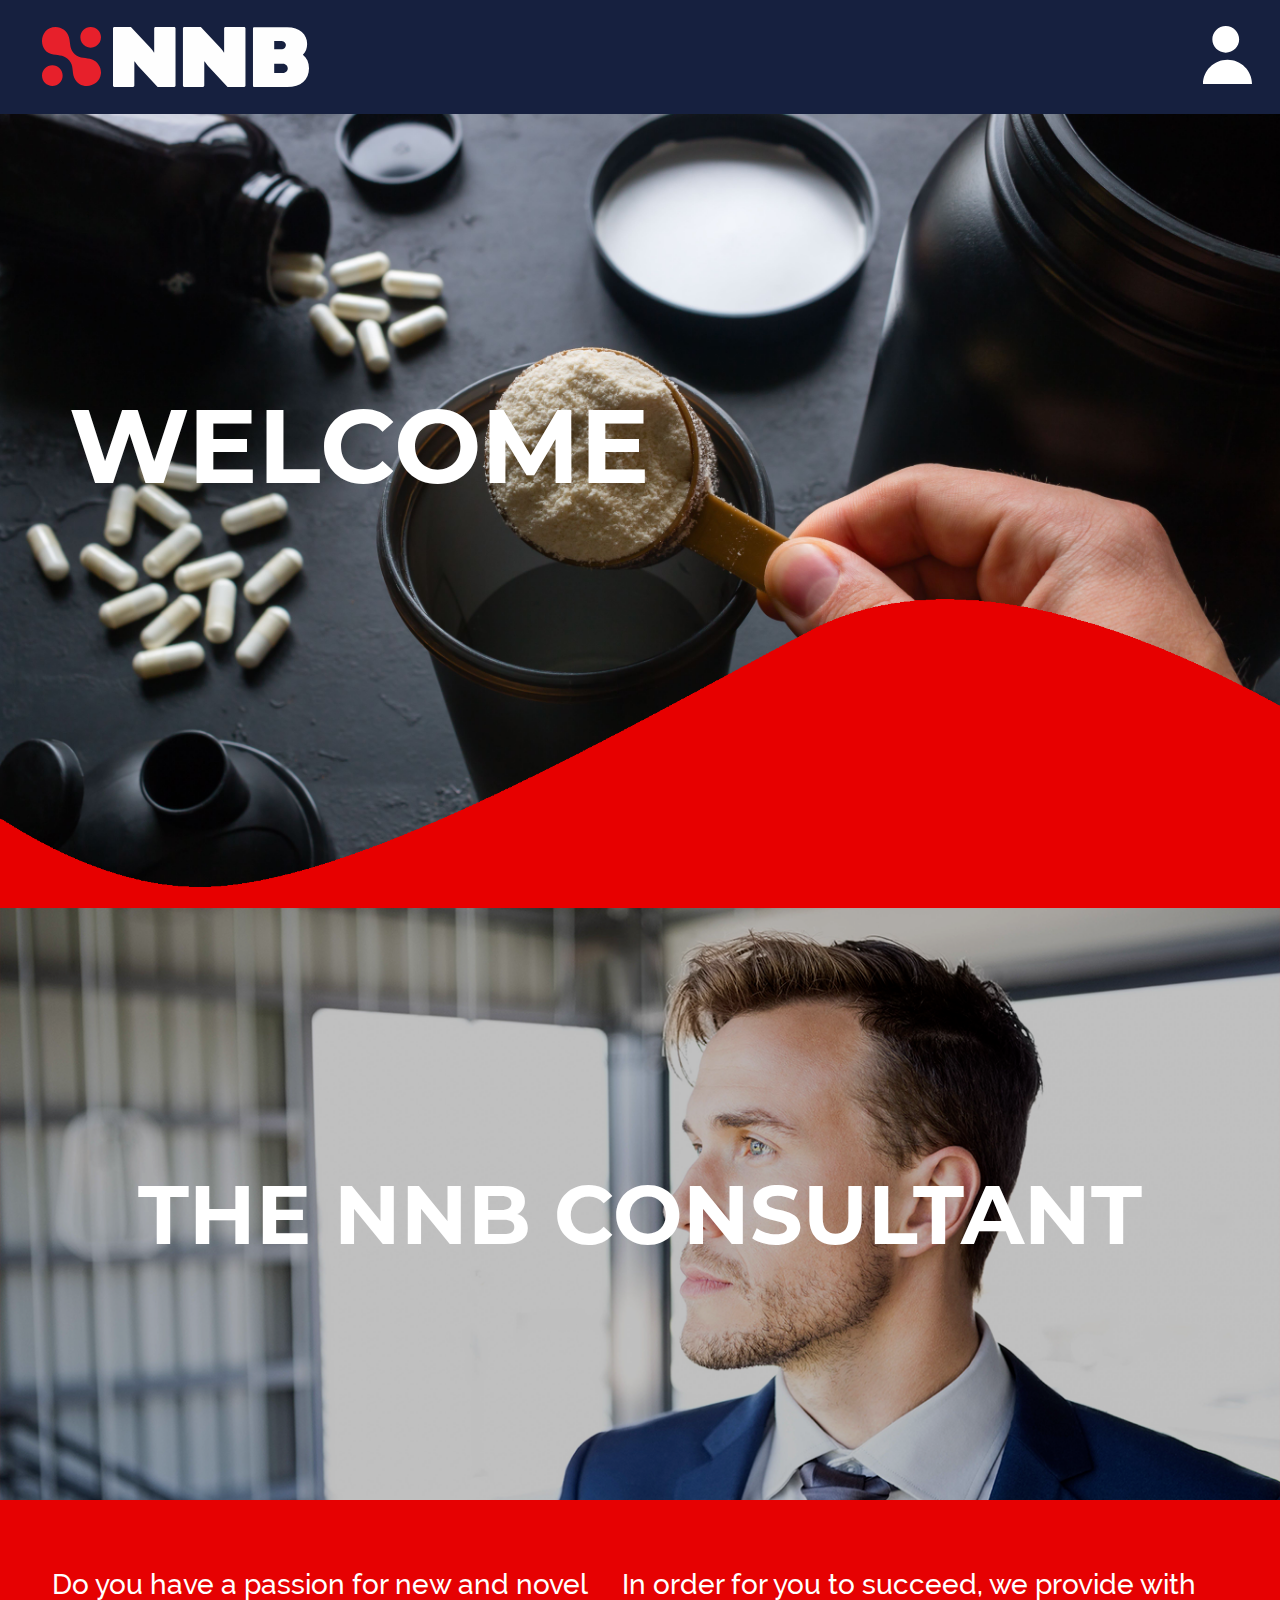
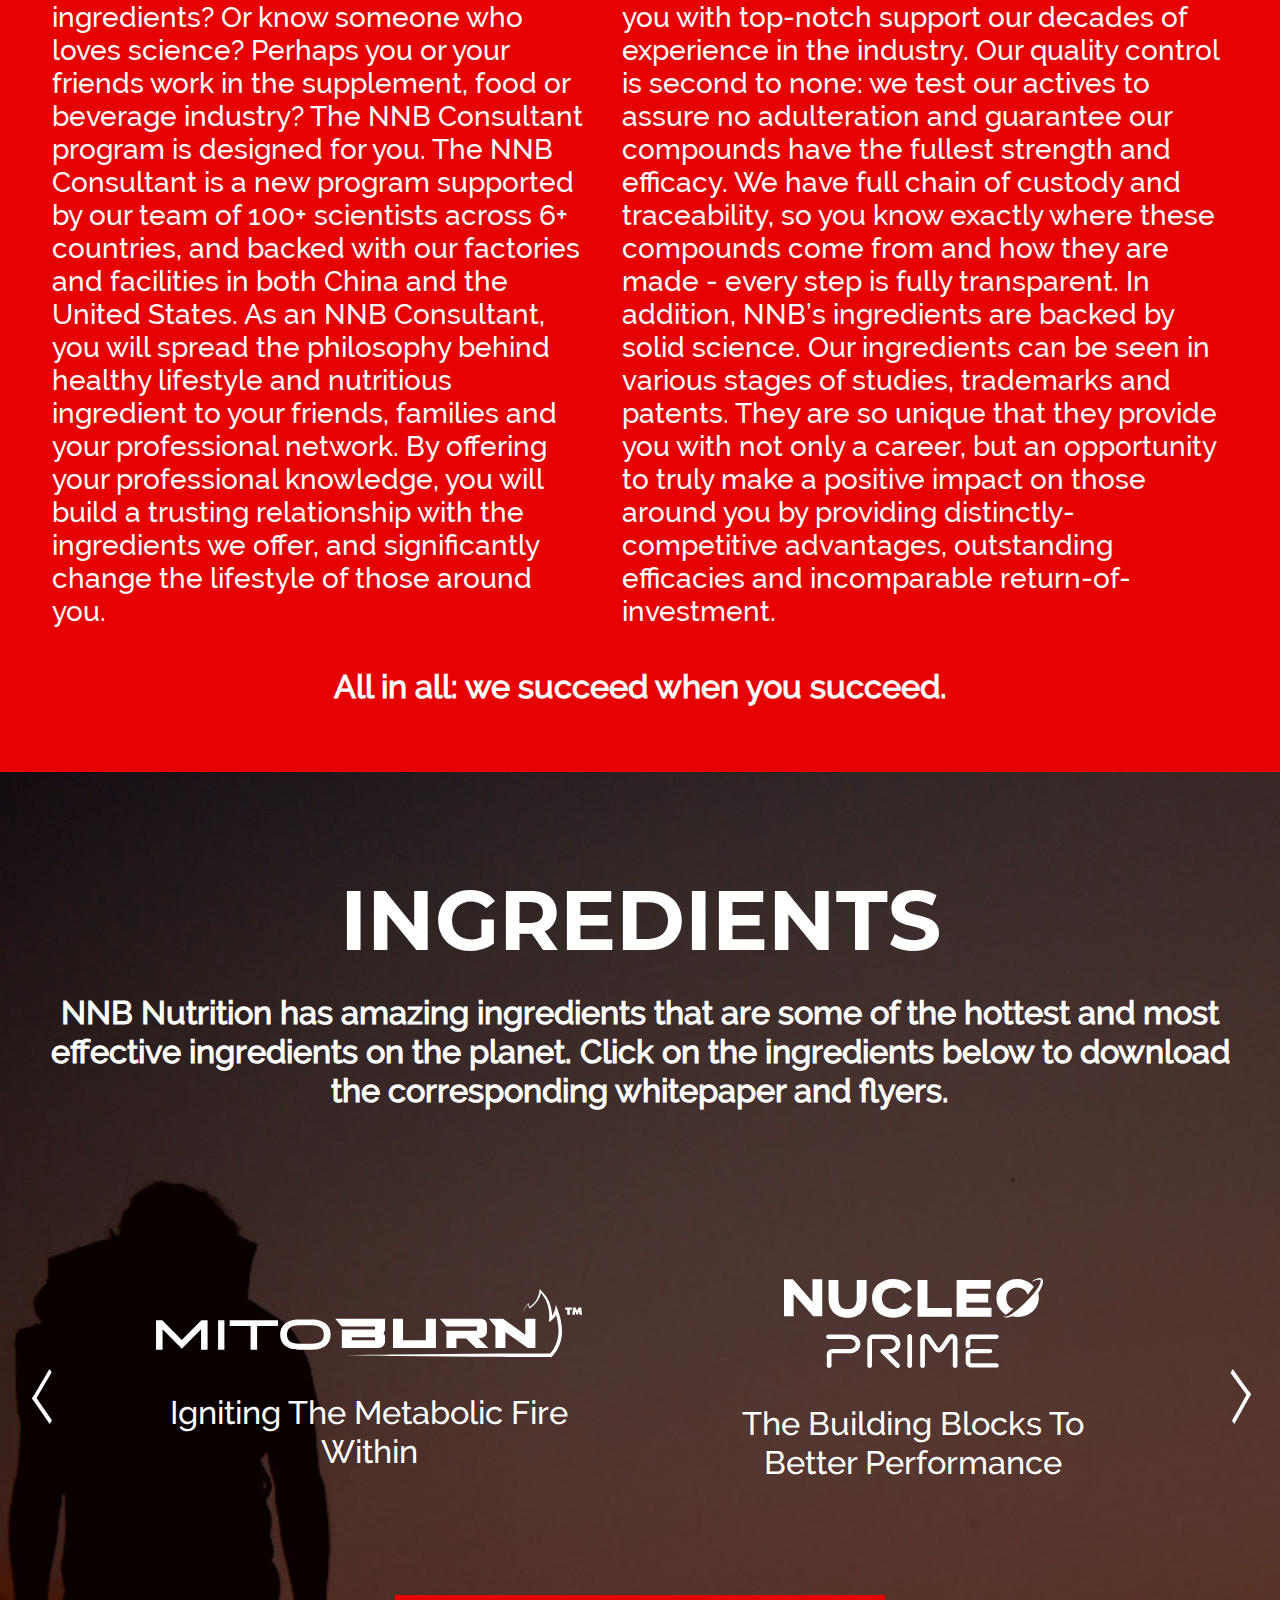
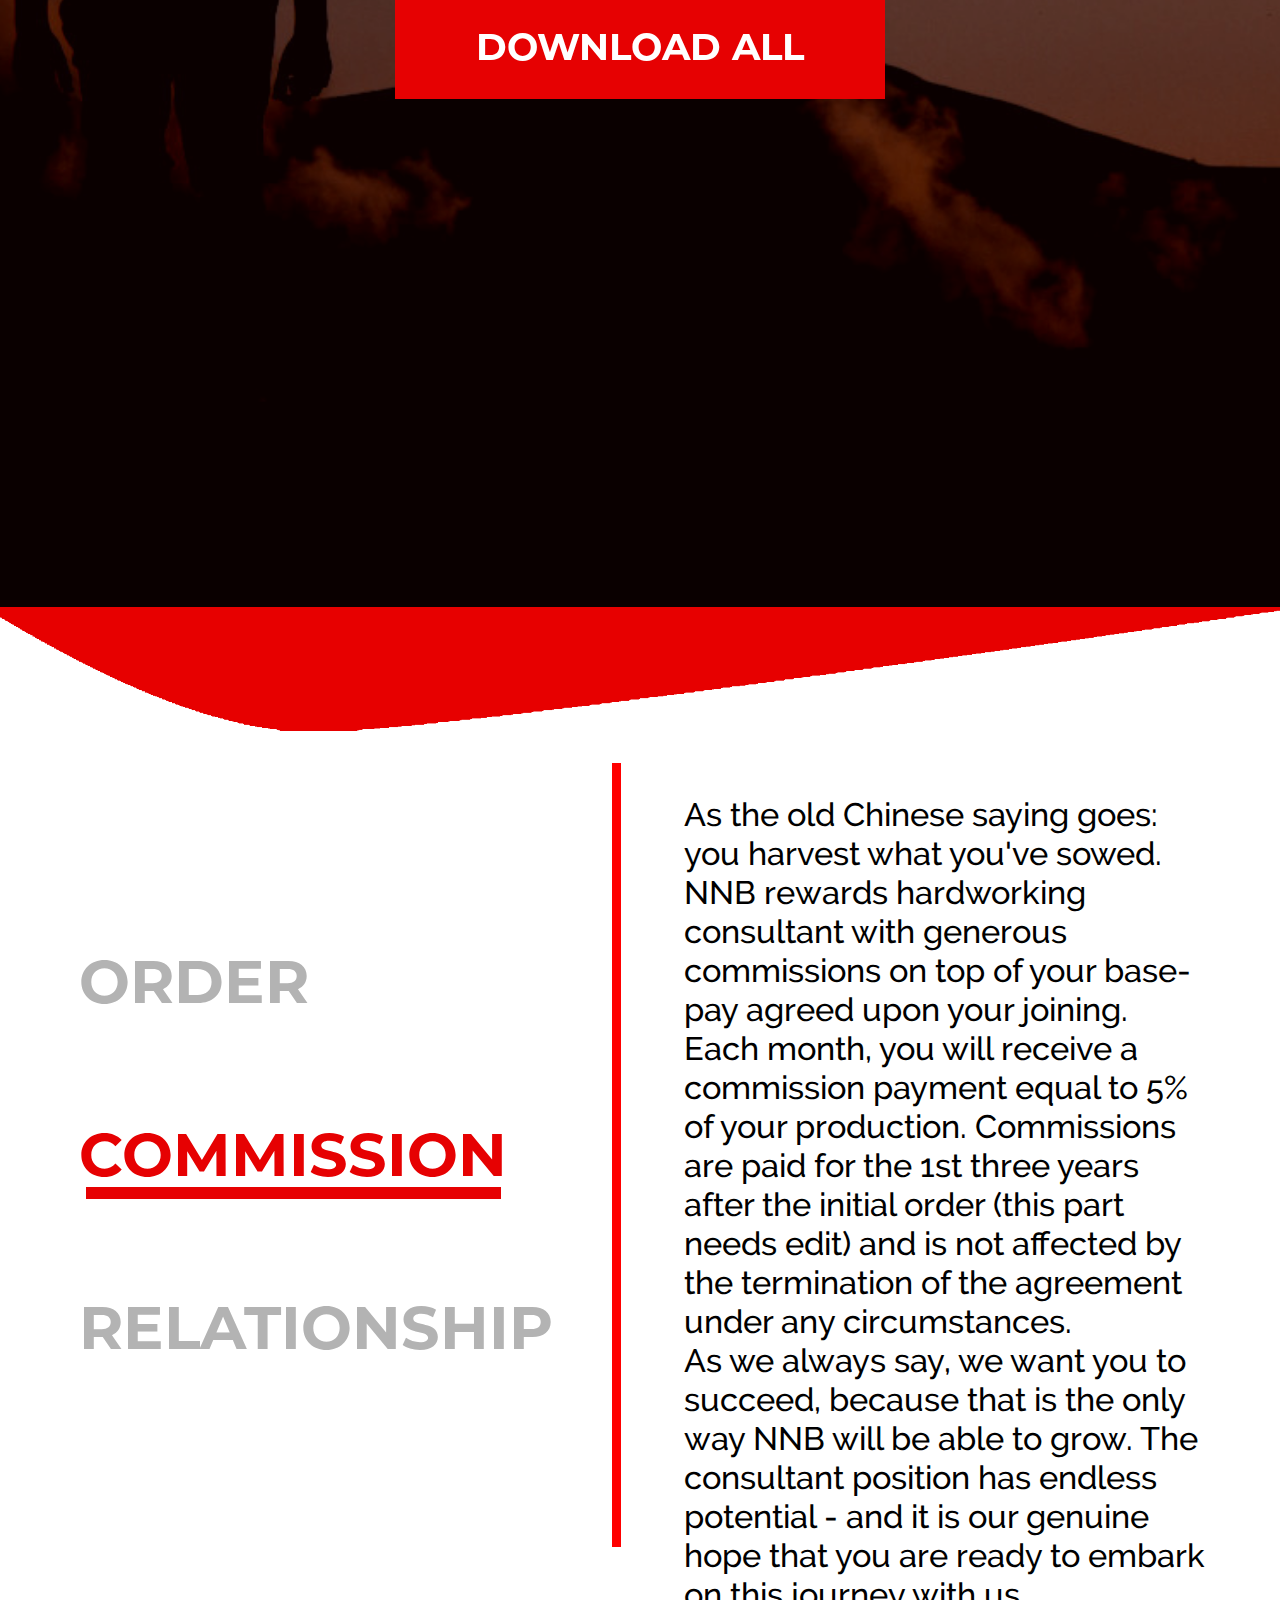
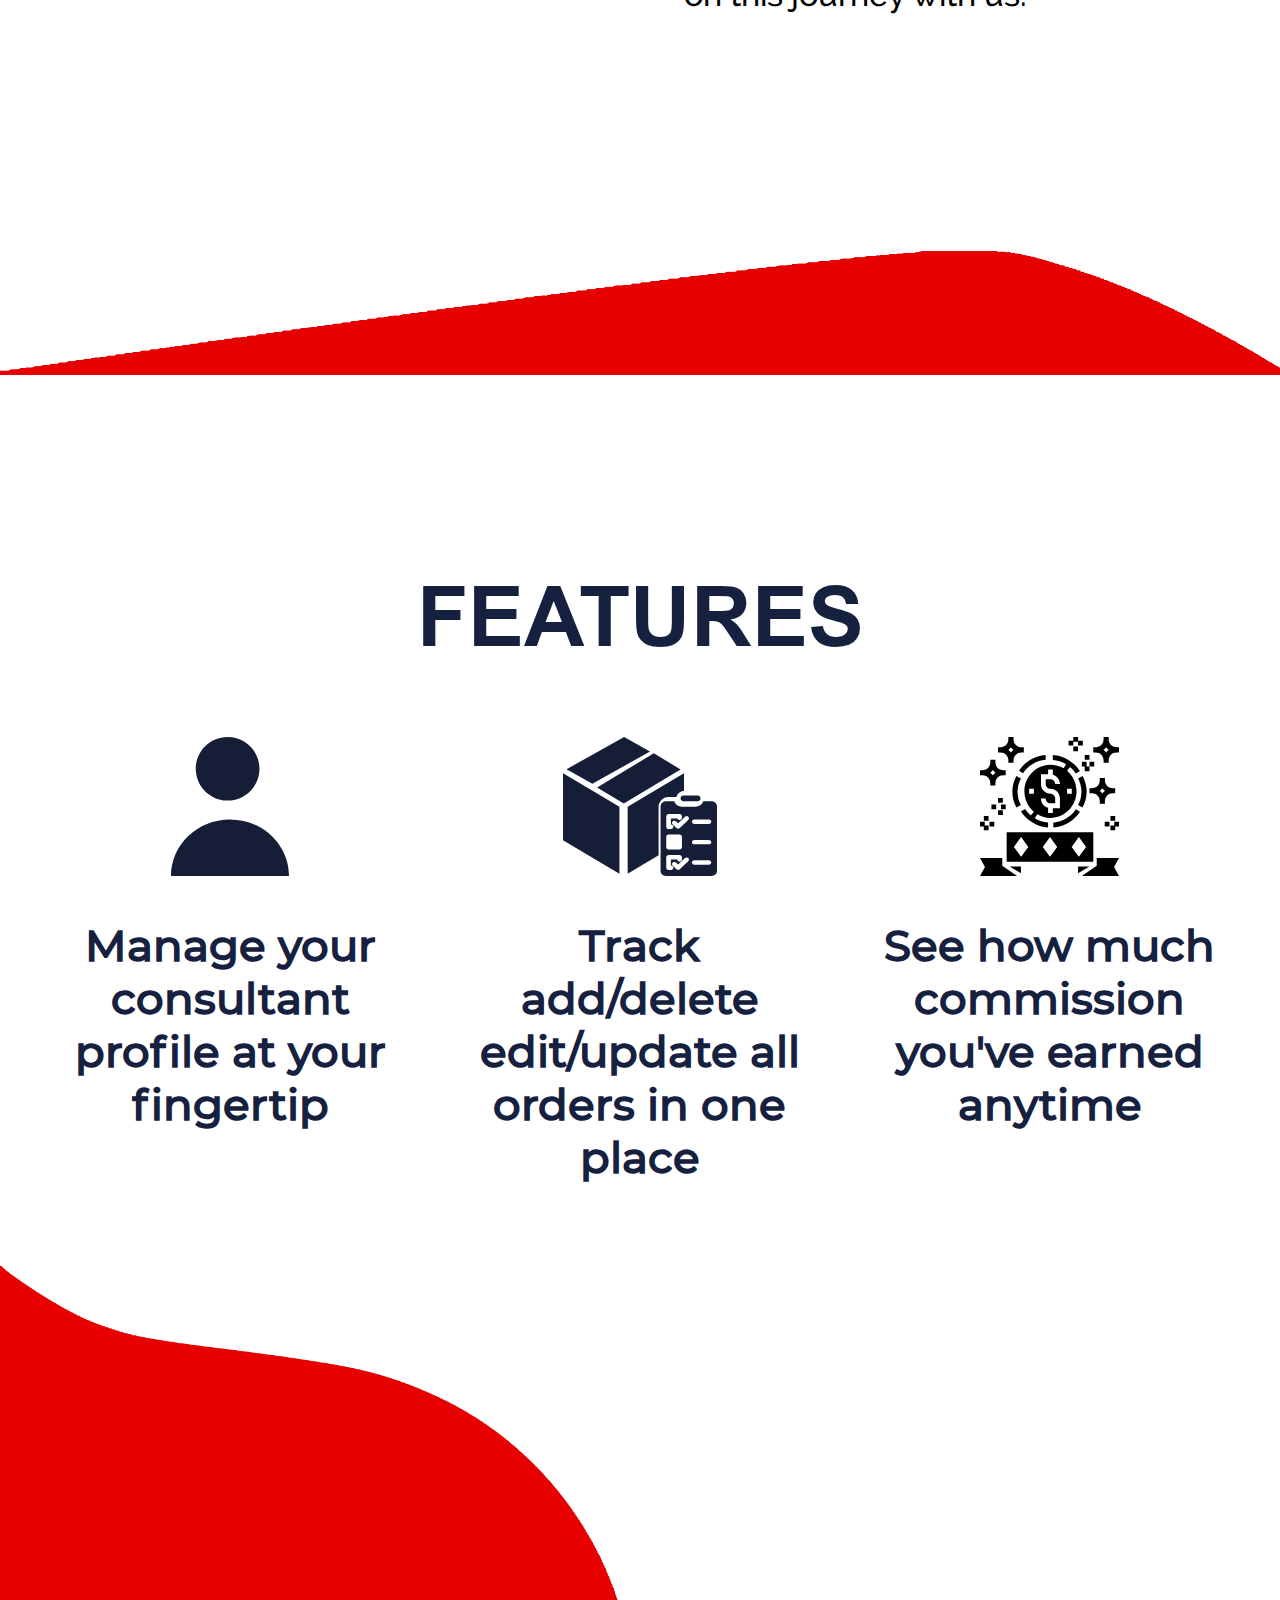
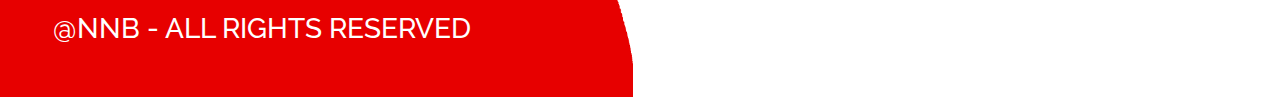
<file: index.html>
<!DOCTYPE html>
<html lang="en" dir="ltr">
  <head>
    <meta charset="utf-8">
    <title></title>
    <link rel="stylesheet" href="assets/css/style.css">
    <link rel="stylesheet" href="assets/css/styleMobile.css">
  </head>
  <body>
    <header>
      <nav>
        <a href="#">
          <div class="logoContainer">
            <img class="logo" src="assets/images/logo.svg" alt="">
            <img class="logoInitials" src="assets/images/logoInitials.svg" alt="">
          </div>
        </a>
        <div class="userIconContainer">
          <a href="login.html"><img class="userIcon" src="assets/images/userIcon.svg" alt=""></a>
        </div>
      </nav>
      <img class="baner" src="assets/images/baner.jpg" alt="">
      <h2 class="welcome">WELCOME</h2>
      <div class="topBGcontainer">
        <picture class="">
          <source media="(orientation:landscape)" srcset="assets/images/topBG.png">
          <source media="(orientation:portrait)" srcset="assets/images/mobile/topBG.png">
          <img class="topBG" src="assets/images/mobile/topBG.png" alt="">
        </picture>
      </div>

      <div class="headerContentContainer">
        <div class="headerImgContainer">
          <img class="headerImg" src="assets/images/headerImg.png" alt="">
        </div>
        <h1>THE NNB
          CONSULTANT </h1>

          <div class="headerTextContainer">
            <div class="textContainerLeft">
              <p>Do you have a passion for new and novel ingredients? Or know someone who loves science? Perhaps you or your friends work in the supplement, food or beverage industry? The NNB Consultant program is designed for you.
                The NNB Consultant is a new program supported by our team of 100+ scientists across 6+ countries, and backed with our factories and facilities in both China and the United States.
                As an NNB Consultant, you will spread the philosophy behind healthy lifestyle and nutritious ingredient to your friends, families and your professional network. By offering your professional knowledge, you will build a trusting relationship with the ingredients we offer,
                and significantly change the lifestyle of those around you.</p>
            </div>
            <div class="textContainerRight">
              <p>In order for you to succeed, we provide with you with top-notch support our decades of experience in the industry. Our quality control is second to none: we test our actives to assure no adulteration and guarantee our compounds have the fullest strength and efficacy. We have full chain of custody and traceability, so you know exactly where these compounds come from and how they are made - every step is fully transparent.
                In addition, NNB’s ingredients are backed by solid science. Our ingredients can be seen in various stages of studies, trademarks and patents. They are so unique that they provide you with not only a career, but an opportunity to truly make a positive impact on those around you by providing distinctly-competitive advantages, outstanding efficacies and incomparable return-of-investment.</p>
            </div>
          </div>
          <h3>All in all: we succeed when you succeed.</h3>
      </div>

    </header>

    <section class="ingredientsSection">
      <div class="carContainer">
        <picture class="">
          <source media="(orientation:landscape)" srcset="assets/images/carImages/1.jpg">
          <source media="(orientation:portrait)" srcset="assets/images/mobile/carImages/1.jpg">
          <img src="assets/images/mobile/carImages/1.jpg" alt="">
        </picture>
      </div>
      <div class="ingredientContent">
        <div class="ingredientTextBox">
          <h2>INGREDIENTS</h2>
          <h3>NNB Nutrition has amazing ingredients that are some of the hottest and most effective ingredients on the planet. Click on the ingredients below to download the corresponding
            whitepaper and flyers.</h3>
        </div>
        <div class="carSeparateControlContainer">
          <div class="leftArrowBox">
            <div class="popUpLeftArrowBox">
              <div class="popUpLeftArrow"></div>
            </div>
          </div>
          <div class="carControlImageContainer">
            <div class="carControlImageContainerInside">
              <div class="carControlBox">
                <a href="#"><img src="assets/images/carImages/carTop/1.svg" alt=""></a>
                <p>Igniting The Metabolic Fire Within</p>
              </div>
              <div class="carControlBox">
                <a href="#"><img class="nucleo" src="assets/images/carImages/carTop/2.svg" alt=""></a>
                <p>The Building Blocks To Better Performance</p>
              </div>
              <div class="carControlBox">
                <a href="#"><img src="assets/images/carImages/carTop/3.png" alt=""></a>
                <p>MCTs Evolved</p>
              </div>
              <div class="carControlBox">
                <a href="#"><img src="assets/images/carImages/carTop/4.png" alt=""></a>
                <p>The Next Gen Calorie Burner</p>
              </div>
              <div class="carControlBox">
                <a href="#"><img src="assets/images/carImages/carTop/5.png" alt=""></a>
                <p>Naturally Better Protein</p>
              </div>
              <div class="carControlBox">
                <a href="#"><img src="assets/images/carImages/carTop/6.png" alt=""></a>
                <p>Revolutionary Ketones</p>
              </div>
              <div class="carControlBox">
                <a href="#"><img src="assets/images/carImages/carTop/7.png" alt=""></a>
                <p>The Super Berberine</p>
              </div>
              <div class="carControlBox">
                <a href="#"><img class="mitoImage" src="assets/images/carImages/carTop/8.png" alt=""></a>
                <p>The Next Level Antioxidant</p>
              </div>
              <div class="carControlBox">
                <a href="#"><img src="assets/images/carImages/carTop/1.svg" alt=""></a>
                <p>Igniting The Metabolic Fire Within</p>
              </div>
              <div class="carControlBox">
                <a href="#"><img class="nucleo" src="assets/images/carImages/carTop/2.svg" alt=""></a>
                <p>The Building Blocks To Better Performance</p>
              </div>
            </div>
          </div>
          <div class="rightArrowBox">
            <div class="popUpLeftArrowBox rightPopArrow">
              <div class="popUpLeftArrow"></div>
            </div>
          </div>
        </div>
        <div class="buttonContainer">
          <button type="button" name="button">DOWNLOAD ALL</button>
        </div>
      </div>
    </section>
    <div class="botBGcontainer">
      <picture class="">
        <source media="(orientation:landscape)" srcset="assets/images/botBG.png">
        <source media="(orientation:portrait)" srcset="assets/images/mobile/botBG.png">
        <img class="botBG" src="assets/images/mobile/botBG.png" alt="">
      </picture>
    </div>
    <section class="commisionSection">
      <div class="titleContainer">
        <div class="selectionBox">
          <h2>ORDER</h2>
          <div class="selectionUnderline"></div>
        </div>
        <div class="selectionBox selected">
          <h2 >COMMISSION</h2>
          <div class="selectionUnderline"></div>
        </div>
        <div class="selectionBox">
          <h2>RELATIONSHIP</h2>
          <div class="selectionUnderline"></div>
        </div>
      </div>

      <div class="carTextBox">
        <div class="carTextMoving">
          <div class="textOrder">
            <p>NNB treat consultants as a part of the family. For us, we value nothing more thant the relationship we build with you.
              Each year, consultants are invited to participate on two funded-trips by NNB so each consultant can continue to grow their professionalism, empower their mission statements, and grow to be stronger human beings. On top of that, NNB provides monthly teleconference calls to keep consultants up-to-date on industry news, ingredient training, and other updates. The total amount of these teleconferences can cumulate to up to 24 hours each year.
              For those who’d like to take their career to the next level, NNB is here to offer full-on support. As your consultant career progresses, you will be exposed to different opportunities, such as media events, interviews, and attending major conferences.
            </p>
          </div>
          <div class="textOrder">
            <p>As the old Chinese saying goes: you harvest what you've sowed. NNB rewards hardworking consultant with generous commissions on top of your base-pay agreed upon your joining. <br>
              Each month, you will receive a commission payment equal to 5% of your production. Commissions are paid for the 1st three years after the initial order (this part needs edit) and is not affected by the termination of the agreement under any circumstances. <br>
              As we always say, we want you to succeed, because that is the only way NNB will be able to grow. The consultant position has endless potential - and it is our genuine hope that you are ready to embark on this journey with us.
            </p>
          </div>
          <div class="textOrder">
            <p>
              NNB believes in the competency of our consultant partner. As a consultant, you are fully accountabe for the creation, tracking, modification and deletion of any orders you process. There is no limit on how much you could achieve as a consultant - however, you are responsible for your own success.
              But worry not! We fully understand the importance of pairing sharp professionals with efficient tools, as even the most splendid housewives could not make bread with out flour. At this point, we are dedicating oursevles to develop a consultant portal that will allow you to automate your workflow and see all order status in one place.
              Stay tuned - more information on the order management system coming soon!
            </p>
          </div>
        </div>
        <div class="commissionArrowsContainer">
          <div class=" commissionleftArrowBox">
            <div class=" commissionpopUpLeftArrowBox">
              <div class=" commissionpopUpLeftArrow"></div>
            </div>
          </div>
          <div class=" commissionleftArrowBox commissionrightPopArrow">
            <div class=" commissionpopUpLeftArrowBox">
              <div class=" commissionpopUpLeftArrow"></div>
            </div>
          </div>
        </div>
      </div>
    </section>

    <section class="featuresSection">
      <div class="featuredTopBgContainer">
        <picture class="">
          <source media="(orientation:landscape)" srcset="assets/images/featuredSection/featuresTopBg.png">
          <source media="(orientation:portrait)" srcset="assets/images/mobile/featuredSection/featuresTopBg.png">
          <img class="featuresTopBg" src="assets/images/mobile/featuredSection/featuresTopBg.png" alt="">
        </picture>

      </div>
      <h2>FEATURES</h2>
      <div class="featuredContainer">
        <div class="featuredBox">
          <img src="assets/images/featuredSection/manage.svg" alt="">
          <h3>Manage your consultant profile at your fingertip</h3>
        </div>
        <div class="featuredBox">
          <img src="assets/images/featuredSection/track.svg" alt="">
          <h3>Track add/delete edit/update all orders in one place</h3>
        </div>
        <div class="featuredBox">
          <img src="assets/images/featuredSection/commission.svg" alt="">
          <h3>See how much commission you've earned anytime</h3>
        </div>
      </div>

      <picture class="">
        <source media="(orientation:landscape)" srcset="assets/images/featuredSection/featuredBotBg.png">
        <source media="(orientation:portrait)" srcset="assets/images/mobile/featuredSection/featuredBotBg.png">
        <img class="featuredBotBg" src="assets/images/mobile/featuredSection/featuredBotBg.png" alt="">
      </picture>

      <p class="rightsReserved">@NNB - ALL RIGHTS RESERVED</p>
    </section>

    <script src="assets/js/app.js" charset="utf-8"></script>
  </body>
</html>
</file>
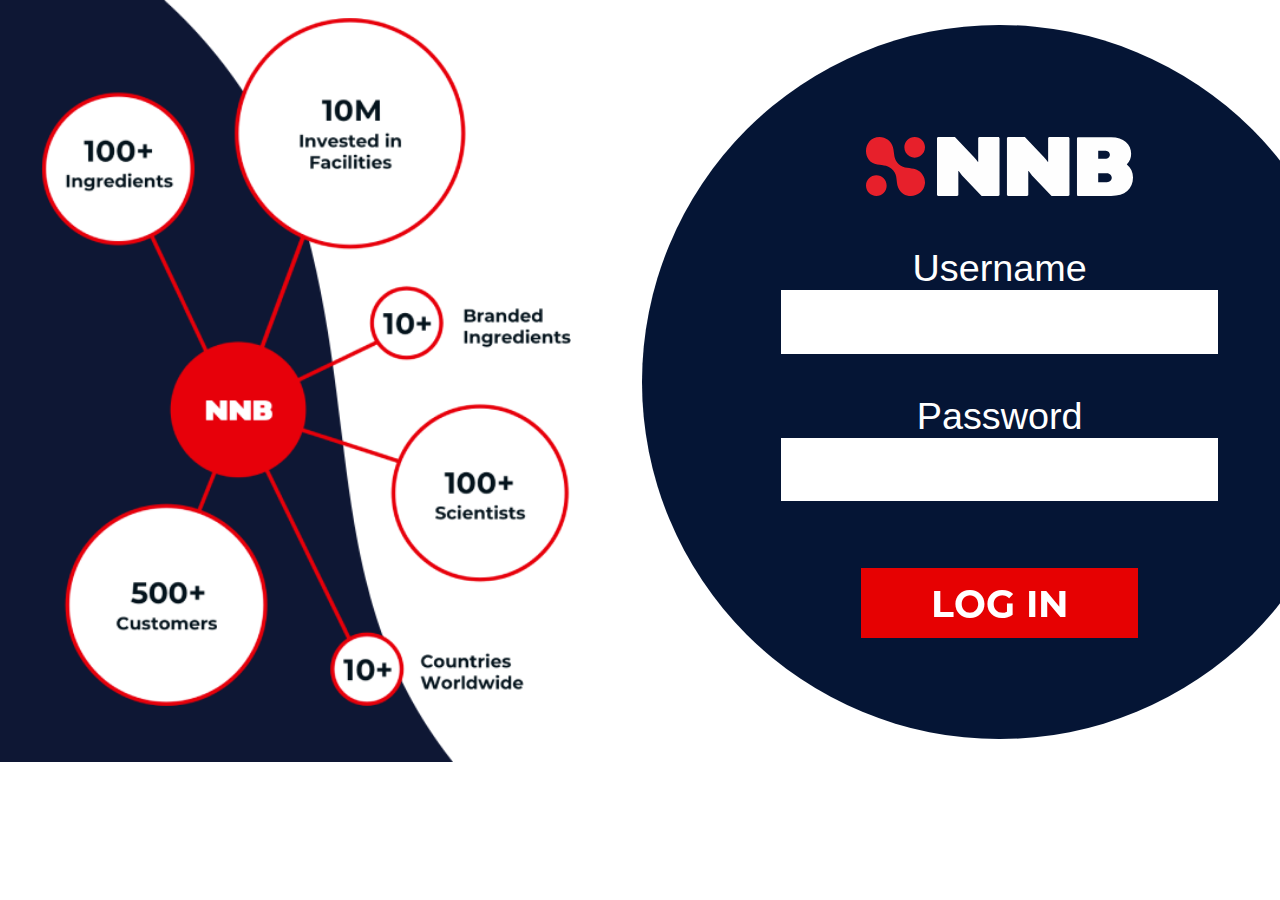
<file: login.html>
<!DOCTYPE html>
<html lang="en" dir="ltr">
  <head>
    <meta charset="utf-8">
    <title></title>
    <link rel="stylesheet" href="assets/css/login.css">
    <link rel="stylesheet" href="assets/css/loginMobile.css">
  </head>
  <body>
    <img class="leftBG" src="assets/images/login/leftBG.png" alt="">
    <img class="chart" src="assets/images/login/chart.png" alt="">
    <div class="bigCircleContainer">
      <div class="bigCircle">
        <a href="index.html">
          <div class="logoContainer">
            <img class="logo" src="assets/images/logo.svg" alt="">
            <img class="logoInitials" src="assets/images/logoInitials.svg" alt="">
          </div>
        </a>
        <form class="" action="index.html" method="post">
          <p>Username</p>
          <input type="text" name="" value="">
          <p>Password</p>
          <input type="password" name="" value="">
          <button type="submit" name="button">LOG IN</button>
          <img class="QR" src="assets/images/login/QR.jpg" alt="">
        </form>
      </div>
    </div>
    <p class="rightsReserved">@NNB - ALL RIGHTS RESERVED</p>
  </body>
</html>
</file>
<file: assets/css/style.css>
@font-face {
  font-family: 'impact';
  src: url('../fonts/impact.ttf');
}

@font-face {
  font-family: 'Montserrat-Medium';
  src: url('../fonts/Montserrat-Medium.ttf');
}

@font-face {
  font-family: 'Raleway-Medium';
  src: url('../fonts/Raleway-Medium.ttf');
}

@font-face {
  font-family: 'Montserrat-Bold';
  src: url('../fonts/Montserrat-Bold.otf');
}

@font-face {
  font-family: 'arialbd';
  src: url('../fonts/arialbd.ttf');
}

@font-face {
  font-family: 'AvenirLTStd-Light';
  src: url('../fonts/AvenirLTStd-Light.otf');
}

@font-face {
  font-family: 'AvenirLTStd-Medium';
  src: url('../fonts/AvenirLTStd-Medium.otf');
}

@font-face {
  font-family: 'AvenirLTStd-Book';
  src: url('../fonts/AvenirLTStd-Book.otf');
}

@font-face {
  font-family: 'AvenirLTStd-Black';
  src: url('../fonts/AvenirLTStd-Black.otf');
}

body{
  /* padding-bottom: 20vw; */
  margin: 0;
}
br{
  margin-bottom: 20px;
  content: '';
  display: block;
}
picture{
  width: 100%;
}
/* header start */
header nav{
  background: #16203f;
  display: flex;
  align-items: center;
  justify-content: space-between;
}

.cls-1 {
  fill: #e7202b;
  fill-rule: evenodd;
}

.logoContainer{
  display: flex;
  align-items: center;
}
.logo{
  width: 4.62794vw;
  height: 4.62794vw;
  margin: 2.087vw 0.9074vw 2.1778vw 3.2667vw;
}

.logoInitials{
  height: 4.62794vw;
}

.userIconContainer{
    cursor: pointer;
}

.userIcon{
  height: 4.53720vw;
  margin-right: 2.177858vw;
}

.baner{
  width: calc(100% + 1px);
  left: -1px;
  position: absolute;
}

.welcome{
  position: relative;
  /* font-family: 'AvenirLTStd-Black'; */
  font-family: 'Montserrat-Bold';
  color: white;
  font-size: 8.1vw;
  margin-top: 21.054446vw;
  margin-left: 5.3539vw;
}

.topBGcontainer{
  width: 100%;
  overflow: hidden;
  display: flex;
  /* border: 1px solid blue; */
  position: relative;
  margin-top: 0vw;
}
.topBG{
  width: 100%;
  display: flex;
  position: relative;
  bottom: -4px;
}
.headerContentContainer{
  background: #e60102;
  position: relative;
  padding: 0.1px;
  padding-bottom: 4vw;
  margin-bottom: -2px;
}

.headerImgContainer{
  width: 100%;
  height: 46.2849vw;
  position: absolute;
  overflow: hidden;
  right: 0;
  top: 0;
}

.headerImg{
  width: 100%;
  position: relative;
}

.headerContentContainer h1{
  color: white;
  text-align: center;
  position: relative;
  font-weight: 100;
  width: 100%;
  font-family: 'Montserrat-Bold';
  font-size: 6.441vw;
  /* font-weight: 100; */
  margin-top: 20vw;
  margin-left: 0;
}


.headerTextContainer{
  display: flex;
  color: white;
  font-size: 2.17785vw;
  margin-top: 23.7vw;
  padding-left: 4.08348vw;
  padding-right: 4.08348vw;
}

.headerTextContainer p{
  margin: 0;
  font-family: 'Raleway-Medium';
}
.textContainerLeft{
  margin-right: 1.225vw;
}
.textContainerRight{
  margin-left: 1.225vw;
}

.headerContentContainer h3{
  font-size: 2.54083vw;
  color: white;
  font-family: arial;
  margin: 0;
  font-weight: 800;
  text-align: center;
  margin-top: 3vw;
  margin-bottom: 1.3484vw;
  font-family: 'Raleway-Medium';
}
/* header end */

/* ingredientsSection start */
.ingredientsSection{
  padding: 0.1px;
  position: relative;
  overflow: hidden;
}
.carContainer{
  position: relative;
  width: 100%;
  overflow: hidden;
}
.carContainer::after{
  content: '';
  display: block;
  width: 100%;
  height: 100%;
  position: absolute;
  left: 0;
  top: 0;
  background: #210001;
  opacity: 0.3;
}
.carContainer img{
  width: 120%;
  position: relative;
  margin-top: 0;
  left: -10%;
  margin-bottom: -1vw;
}
.ingredientContent{
  position: absolute;
  top: 0;
  width: 100%;
}
.ingredientTextBox{
  color: white;
  text-align: center;
}
.ingredientTextBox h2{
  font-size: 6.53357vw;
  font-family: 'Montserrat-Bold';
  margin-top: 7.6vw;
  margin-bottom: 0vw;
}
.ingredientTextBox h3{
  font-size: 2.54083vw;
  font-family: 'Raleway-Medium';
  margin: 0;
  margin-top: 1.7vw;
  width: 95%;
  margin-left: 2.5%;
}
.carSeparateControlContainer{
  display: flex;
  overflow: hidden;
  margin-top: 12.7vw;
  padding: 1px;
  position: relative;
  width: 100%;
}
.carControlImageContainer{
  display: flex;
  width: 85%;
  overflow: hidden;
  flex-shrink: 0;
}
.carControlImageContainerInside{
  width: 500%;
  transition: 1s ease;
  display: flex;
  justify-content: space-around;
  flex-shrink: 0;
  position: relative;
  left: 0%;
}
.leftArrowBox{
  width: 7.5%;
  display: flex;
  align-items: center;
  justify-content: center;
}
.rightArrowBox{
  width: 7.5%;
  display: flex;
  align-items: center;
  justify-content: center;
}
.popUpLeftArrowBox{
  transform: skewX(10deg);
  transform: rotate(55.5deg);
}
.popUpLeftArrow{
  width: 2.116vw;
  height: 2.116vw;
  /* transform: rotate(45deg); */
  border-left: 4px solid white;
  border-bottom: 4px solid white;
  transform: skewX(25deg);
  transition: 0.5s ease;
  cursor: pointer;
}

.rightPopArrow{
  transform: rotate(-126deg);
  position: relative;
}

.carControlBox{
  display: flex;
  flex-direction: column;
  align-items: center;
  width: 25%;
  justify-content: center;
}

.carControlBox a{
  position: relative;
  /* height: 8vw; */
}
.carControlBox p{
  font-family: 'Raleway-Medium';
  font-size: 2.5408vw;
  color: white;
  text-align: center;
  margin-left: 5vw;
  margin-right: 5vw;
}
.carControlBox img{
  width: 33.2359vw;
}
.carControlBox:nth-child(1) img{
  /* width: 37.0235vw */
}
.nucleo{
  width: 20.2359vw !important;
}
.mitoImage{
  width: 15.2359vw !important;
}

.buttonContainer{
  display: flex;
  justify-content: center;
  margin-top: 5.86vw;
}

.buttonContainer button{
  transition: 0.5s ease;
  width: 38.29vw;
  height: 8.16696vw;
  background: #e60102;
  border: none;
  color: white;
  font-size: 2.90381vw;
  cursor: pointer;
  font-family: 'Montserrat-Bold';
  filter: brightness(1);
}
.buttonContainer button:hover{
  filter: brightness(1.3);
}

.botBGcontainer{
  width: 100%;
  overflow: hidden;
  /* border: 1px solid blue; */
  position: relative;
  margin-top: -2px;
}
.botBG{
  width: 101%;
  position: relative;
  left: -0.5%;
  top: -2px;
}
/* ingredientsSection end */

/* commisionSectionstart */
.commisionSection{
  /* border: 1px solid blue; */
  display: flex;
  margin-top: 2vw;
}
.titleContainer{
  /* border: 1px solid blue; */
  display: flex;
  flex-direction: column;
  justify-content: center;
  border-right: 0.75vw solid red;
  width: 51%;
  height: 61.2522vw;
}

.titleContainer h2{
  transition: 0.5s ease;
  font-size: 4.7186vw;
  margin-left: 6.17059vw;
  user-select: none;
  font-family: 'Montserrat-Bold';
}
.selectionBox{
  position: relative;
  /* border: 1px solid blue; */
  cursor: pointer;
  width: fit-content;
  color: #b3b3b3;
}

/* .selectionBox:hover h2{
  color: #e60102;
} */
.selectionBox:hover{
  color: #16203f !important;
}
.selectionBox:hover .selectionUnderline{
  color: #b00d;
  /* width: 20vw !important; */
}
.selected{
  color: #e60102;
  font-weight: 900;
}

.selectionUnderline{
  transition: 1s ease;
  background: #e60102;
  width: 0vw;
  height: 0.907441vw;
  position: absolute;
  top: 9.3vw;
  left: 6.7vw;
}

.selected .selectionUnderline{
  width: 82%;
}

.carTextBox{
  font-size: 2.5408vw;
  width: 55%;
  overflow: hidden;
  overflow: hidden;
}
.carTextMoving{
  display: flex;
  transition: 1s ease;
  width: 300%;
  position: relative;
  left: -100%;
}

.carTextBox p{
  font-family: 'Raleway-Medium';
  margin-left: 5vw;
  margin-right: 5vw;
}
.textOrder{

width: 33.3%;

flex-shrink: 0;
}
/* commisionSection end */

/* featuresSection start */
.featuresSection{
  position: relative;
  margin-top: 3.8vw;
}
.featuredTopBgContainer{
  position: relative;
  width: 100%;
  overflow: hidden;
}
.featuresTopBg{
  width: 100%;
}

.featuresSection h2{
  text-align: center;
  font-size: 6.53357vw;
  font-family: 'arialbd';
  margin-top: 14.7vw;
  color: #16203f;
}

.featuredContainer{
  color: #16203f;
  display: flex;
  justify-content: space-around;
  padding-left: 2vw;
  padding-right: 2vw;
}
.featuredBox{
  display: flex;
  flex-direction: column;
  align-items: center;
  font-family: 'Montserrat-Medium';
  font-size: 2.90381vw;
  text-align: center;
  width: 30%;
}

.featuredBox img{
  cursor: pointer;
  height: 10.8892vw;
}

.featuredBotBg{
  position: relative;
  margin-top: 3vw;
  width: 49.4555vw;
  margin-bottom: -0.4vw;
}

.rightsReserved{
  position: absolute;
  bottom: 0vw;
  left: 0vw;
  margin-left: 4.17422vw;
  margin-bottom: 3.901996vw;
  color: white;
  font-family: 'Raleway-Medium';
  font-size: 2.17785vw;
}
/* featuresSection end */


/* desktop hide stuf */
.commissionArrowsContainer{
  display: none;
}
</file>
<file: assets/css/styleMobile.css>
@media (orientation:portrait) {
  body{
    /* padding-bottom: 20vw; */
    margin: 0;
  }

  /* header start */
  header nav{
    background: #16203f;
    display: flex;
    align-items: center;
    justify-content: space-between;
  }

  .cls-1 {
    fill: #e7202b;
    fill-rule: evenodd;
  }

  .logoContainer{
    display: flex;
    align-items: center;
  }
  .logo{
    width: 5.675vw;
    height: 5.675vw;
    margin: 4.86486vw 1.08108vw 4.3243vw 3.51351vw;
  }

  .logoInitials{
    height: 5.675vw;
  }

  .userIconContainer{
      cursor: pointer;
  }

  .userIcon{
    height: 6.4864vw;
    margin-right: 4.32432vw;
  }

  .baner{
    width: calc(100% + 1px);
    left: -1px;
    position: absolute;
    filter: brightness(0.9);
  }

  .welcome{
    position: relative;
    /* font-family: 'AvenirLTStd-Black'; */
    color: white;
    font-size: 11.26vw;
    margin-top: 6.054446vw;
    margin-left: 5.3539vw;
  }

  .topBGcontainer{
    width: 100%;
    overflow: hidden;
    display: flex;
    /* border: 1px solid blue; */
    position: relative;
    margin-top: 14vw;
  }
  .topBG{
    width: 100%;
  }
  .headerContentContainer{
    background: #e60102;
    position: relative;
    padding: 0.1px;
    margin-top: -3px;
    /* width: 100%; */
    /* overflow: hidden; */
  }

  .headerImgContainer{
    width: 100%;
    height: 49.2849vw;
    position: absolute;
    overflow: hidden;
    right: 0;
    top: 0;
  }

  .headerImg{
    width: 118%;
    position: relative;
  }

  .headerContentContainer h1{
    color: white;
    text-align: center;
    position: relative;
    font-weight: 100;
    /* width: 100%; */
    /* font-family: 'AvenirLTStd-Light'; */
    font-size: 7.441vw;
    /* font-weight: 100; */
    margin-top: 20vw;
    margin-left: 0;
  }


  .headerTextContainer{
    display: flex;
    /* font-family: arial; */
    color: white;
    font-size: 3.20855vw;
    margin-top: 29.7vw;
    text-align: unset;
    padding-left: 11.764vw;
    padding-right: 11.764vw;
    flex-direction: column;
  }

  .headerTextContainer p{
    margin: 0;
    /* font-family: 'AvenirLTStd-Light'; */
  }
  .textContainerLeft{
    margin-right: 1.225vw;
    margin-bottom: 4vw;
  }
  .textContainerRight{
  margin-left: 0;
  }

  .headerContentContainer h3{
    font-size: 3.2vw;
    color: white;
    /* font-family: arial; */
    margin: 0;
    font-weight: 800;
    text-align: unset;
    margin-top: 1vw;
    margin-left: 11.764vw;
    margin-bottom: 9.3484vw;
    /* font-family: 'AvenirLTStd-Medium'; */
  }
  /* header end */

  /* ingredientsSection start */
  .ingredientsSection{
    padding: 0.1px;
    position: relative;
    overflow: hidden;
    display: flex;
  }
  .carContainer{
    position: relative;
    width: 100%;
    overflow: hidden;
  }
  .carContainer img{
    width: 100%;
    position: relative;
    margin-top: 0;
    margin-bottom: 0;
    left: 0;
  }
  .ingredientContent{
    position: absolute;
    top: 0;
    width: 100%;
  }
  .ingredientTextBox{
    color: white;
    text-align: center;
  }
  .ingredientTextBox h2{
    font-size: 9.651474vw;
    /* font-family: 'arialbd'; */
    margin-top: 9.6vw;
    margin-bottom: 0vw;
  }
  .ingredientTextBox h3{
    font-size: 3.28vw;
    /* font-family: 'AvenirLTStd-Light'; */
    margin: 0;
    margin-top: 6.7vw;
    width: 90%;
    margin-left: 5%;
  }
  .carSeparateControlContainer{
    display: flex;
    margin-top: 18.7vw;
    width: 100%;
  }
  .carControlImageContainer{
    display: flex;
    width: 80%;
    /* justify-content: center; */
    position: relative;
  }
  .carControlImageContainerInside {
    width: 200%;
    transition: 1s ease;
    display: flex;
    justify-content: unset;
    flex-shrink: 0;
    position: relative;
    left: 0%;
}
  .leftArrowBox{
    width: 10%;
    display: flex;
    align-items: center;
    justify-content: center;
  }
  .rightArrowBox{
    width: 10%;
    display: flex;
    align-items: center;
    justify-content: center;
  }
  .popUpLeftArrowBox{
    transform: skewX(10deg);
    transform: rotate(55.5deg);
  }
  .popUpLeftArrow{
    width: 5.116vw;
    height: 5.116vw;
    /* transform: rotate(45deg); */
    border-left: 6px solid white;
    border-bottom: 6px solid white;
    transform: skewX(25deg);
    transition: 0.5s ease;
    cursor: pointer;
  }

  .rightPopArrow{
    transform: rotate(-126deg);
    position: relative;
  }

  .carControlBox{
    display: flex;
    flex-direction: column;
    align-items: center;
    width: 50%;
    flex-shrink: 0;
  }
  .carControlBox a{
    height: auto;
  }
  .carControlBox:nth-child(1){
    /* display: none; */
  }
  .carControlBox p{
    font-size: 5.8981vw;
    color: white;
    text-align: center;
    /* font-family: arial; */
    margin-left: 5vw;
    margin-right: 5vw;
  }
  .mitoImage {
    width: 35.2359vw !important;
  }
  .nucleo {
    width: 40.2359vw !important;
}
  /* .carControlBox:nth-child(1) img{
  width: 75.2359vw;
  }
  .carControlBox:nth-child(2) img{
    width: 60.2359vw;
  }
  .carControlBox:nth-child(8) img {
    width: 45.2359vw;
  } */

  .carControlBox img{
    width: 61.2359vw;
  }

  .buttonContainer{
    display: flex;
    justify-content: center;
    margin-top: 14.86vw;
  }

  .buttonContainer button{
    transition: 0.5s ease;
    width: 72.922vw;
    height: 15.5495vw;
    background: #e60102;
    border: none;
    color: white;
    font-size: 7.5067vw;
    /* font-family: 'arialbd'; */
    cursor: pointer;
    filter: brightness(1);
  }
  .buttonContainer button:hover{
    filter: brightness(1.3);
  }

  .botBGcontainer{
    width: 100%;
    overflow: hidden;
    /* border: 1px solid blue; */
    position: relative;
    top: -6px;
  }
  .botBG{
    width: 101%;
    position: relative;
    left: -0.5%;
  }
  /* ingredientsSection end */

  /* commisionSectionstart */
  .commisionSection{
    /* border: 1px solid blue; */
    display: flex;
    margin-top: 2vw;
    flex-direction: column;
    align-items: center;
    width: 100%;
    position: relative;
    overflow: hidden;
  }
  .titleContainer{
    /* border: 1px solid blue; */
    display: flex;
    flex-direction: row;
    justify-content: space-around;
    border-right: none;
    width: 300%;
    height: auto;
    transition: 1s ease;
    left: 0%;
    position: relative;
  }

  .titleContainer h2{
    transition: 0.5s ease;
    font-size: 7.5067vw;
    /* font-family: 'arialbd'; */
    margin-left: 0;
  }
  .selectionBox{
    position: relative;
    /* border: 1px solid blue; */
    cursor: pointer;
    width: 33.3%;
    text-align: center;
    color: black !important;
  }

  /* .selectionBox:hover h2{
    color: #f33b3b;
  } */

  .selectionBox:hover .selectionUnderline{
    color: #f33b3b;
    width: 0vw !important;
  }
  .selected{
    color: #f33b3b;
    font-weight: 900;
    width: 33.3%;
  }

  .selectionUnderline{
    transition: 1s ease;
    background: #f33b3b;
    width: 0vw !important;
    height: 0.907441vw;
    position: absolute;
    top: 8.3vw;
    left: 6.7vw;
  }

  .selected .selectionUnderline{
    width: 23.31578vw;
    width: 0 !important;
  }

  .carTextBox{
    font-size: 3.217vw;
    /* font-family: 'AvenirLTStd-Medium'; */
    width: 80%;
    overflow: hidden;
    overflow: hidden;
  }
  .carTextMoving{
    display: flex;
    transition: 1s ease;
    width: 300%;
    position: relative;
    left: -100%;
  }

  .carTextBox p{
    margin-left: 5vw;
    margin-right: 5vw;
  }
  .textOrder{
  width: 33.3%;
  flex-shrink: 0;
  }

  .commissionArrowsContainer{
    position: absolute;
    top: 48vw;
    width: 100%;
    left: 0;
    display: flex;
    justify-content: space-between;
    height: 14vw;
  }

  .commissionleftArrowBox{
    width: 10%;
    display: flex;
    align-items: center;
    justify-content: center;
    margin: 2vw;
  }
  .commissionrightArrowBox{
    width: 10%;
    display: flex;
    align-items: center;
    justify-content: center;
  }
  .commissionpopUpLeftArrowBox{
    transform: skewX(10deg);
    transform: rotate(55.5deg);
  }
  .commissionpopUpLeftArrow{
    width: 5.116vw;
    height: 5.116vw;
    /* transform: rotate(45deg); */
    border-left: 8px solid #f33b3b;
    border-bottom: 8px solid #f33b3b;
    transform: skewX(25deg);
    transition: 0.5s ease;
    cursor: pointer;
  }

  .commissionrightPopArrow{
    transform: rotate(-180deg);
    position: relative;
  }
  /* commisionSection end */

  /* featuresSection start */
  .featuresSection{
    position: relative;
    margin-top: 3.8vw;
    width: 100%;
    overflow: hidden;
  }
  .featuredTopBgContainer{
    position: relative;
    width: 100%;
    overflow: hidden;
  }
  .featuresTopBg{
    width: 100%;
  }

  .featuresSection h2{
    text-align: center;
    font-size: 7.50670vw;
    /* font-family: 'arialbd'; */
    margin-top: 20.7vw;
    color: #16203f;
  }

  .featuredContainer{
    color: #161d37;
    display: flex;
    justify-content: space-around;
    padding-left: 2vw;
    padding-right: 2vw;
    flex-direction: column;
    align-items: center;
    margin-top: 11vw;
  }
  .featuredBox{
    display: flex;
    flex-direction: column;
    align-items: center;
    /* font-family: 'AvenirLTStd-Light'; */
    font-size: 4.2895vw;
    text-align: center;
    width: 54%;
    color: #16203f;
    margin-bottom: 8vw;
  }

  .featuredBox img{
    cursor: pointer;
    height: 11.7962vw;
  }

  .featuredBox:nth-child(3) img{
    height: 17vw;
  }

  .featuredBotBg{
    position: relative;
    margin-top: -12vw;
    width: 106%;
    margin-bottom: -0.4vw;
  }

  .rightsReserved{
    position: absolute;
    bottom: 0vw;
    left: 0vw;
    margin-left: 8.17422vw;
    margin-bottom: 10.901996vw;
    color: white;
    /* font-family: 'AvenirLTStd-Light'; */
    font-size: 3.217vw;
  }
  /* featuresSection end */

  /* mobile show stuf */
  .commissionArrowsContainer{
    display: flex;
      user-select: none;
  }
}
</file>
<file: assets/css/login.css>
@font-face {
  font-family: 'Raleway-Medium';
  src: url('../fonts/Raleway-Medium.ttf');
}

@font-face {
  font-family: 'Montserrat-Bold';
  src: url('../fonts/Montserrat-Bold.otf');
}

body{
  margin: 0;
  overflow-x: hidden;
}

.leftBG{
  /* height: 100%; */
  width: 35.42vw;
  position: absolute;
  left: 0;
  top: 0;
}

.chart{
  width: 41.42vw;
  position: absolute;
  left: 3.2287vw;
  top: 1.38376vw;
}

.bigCircle{
  position: absolute;
  width: 55.81180vw;
  height: 55.81180vw;
  border-radius: 50%;
  background: rgb(5,21,53);
  margin-top: 1.9372vw;
  right: -6vw;
}

.logoContainer{
  display: flex;
  align-items: center;
  justify-content: center;
  margin-top: 8.76383vw;
  margin-bottom: 3.98154vw;
}
.logo{
  width: 4.62794vw;
  height: 4.62794vw;
  margin: 0 0.9074vw 0 0;
}

.logoInitials{
  height: 4.62794vw;
}

form{
  display: flex;
  flex-direction: column;
  align-items: center;
}

form p{
  color: white;
  font-size: 2.9520vw;
  font-family: arial;
  margin: 0;
}

form input{
  width: 32.0405vw;
  height: 4.797vw;
  border: none;
  font-size: 1.65898vw;
  margin-bottom: 3.2287vw;
  padding-left: 2vw;
}

form button{
  width: 21.6789vw;
  height: 5.4428vw;
  background: #e60102;
  color: white;
  font-size: 2.952vw;
  font-family: 'Montserrat-Bold';
  font-weight: 600;
  border: none;
  margin-top: 2vw;
  cursor: pointer;
  transition: 0.5s ease;
  filter: brightness(1);
}

form button:hover{
  filter: brightness(1.2);
  color: #e7202b;
  background: white;
}

.QR{
  display: none;
}

.rightsReserved{
  display: none;
}
</file>
<file: assets/css/loginMobile.css>
@media (orientation:portrait) {
    body{
      margin: 0;
      overflow-x: hidden;
      background-size: 100% 100vh;
      background-image: url('../images/login/mobBG.jpg')
      /* width: 100%; */
    }

    .leftBG{
      /* height: 100%; */
      width: 35.42vw;
      position: absolute;
      left: 0;
      top: 0;
      display: none;
    }

    .chart{
      width: 41.42vw;
      position: absolute;
      left: 3.2287vw;
      display: none;
      top: 1.38376vw;
    }
    .bigCircleContainer{
      position: relative;
      width: 100%;
      overflow: hidden;
    }
    .bigCircle{
      position: relative;
      width: 126vw;
      height: 126vw;
      border-radius: 50%;
      background: #16203f;
      margin-top: 19.9372vw;
      /* right: -123vw; */
      left: -13vw;
      padding: 0.1px;
    }

    .logoContainer{
      display: flex;
      align-items: center;
      justify-content: center;
      margin-top: 12.76383vw;
      margin-bottom: 9.98154vw;
    }
    .logo{
      width: 10.6666vw;
      height: 10.6666vw;
      margin: 0 0.9074vw 0 0;
    }

    .logoInitials{
      height: 10.6666vw;
    }

    form{
      display: flex;
      flex-direction: column;
      align-items: center;
    }

    form p{
      color: white;
      font-size: 4.26666vw;
      margin: 0;
      margin-bottom: 2vw;
    }

    form input{
      width: 73.2vw;
      height: 10.4vw;
      border: none;
      font-size: 4.8vw;
      margin-bottom: 7.2287vw;
    }

    form button{
      width: 34.666vw;
      height: 8.79999vw;
      background: #e7202b;
      color: white;
      font-size: 4.266666vw;
      font-weight: 600;
      border: none;
      margin-top: 2vw;
      cursor: pointer;
      transition: 0.5s ease;
      filter: brightness(1);
    }

    form button:hover{
      filter: brightness(1.2);
    }

    .QR{
      display: block;
      width: 19.2vw;
      margin-top: 7vw;
    }

    .rightsReserved{
      display: block;
      text-align: center;
      color: white;
      font-family: 'AvenirLTStd-Light';
      font-size: 3.2vw;
      position: absolute;
      width: 100%;
      bottom: 6vw;
    }

}
</file>
